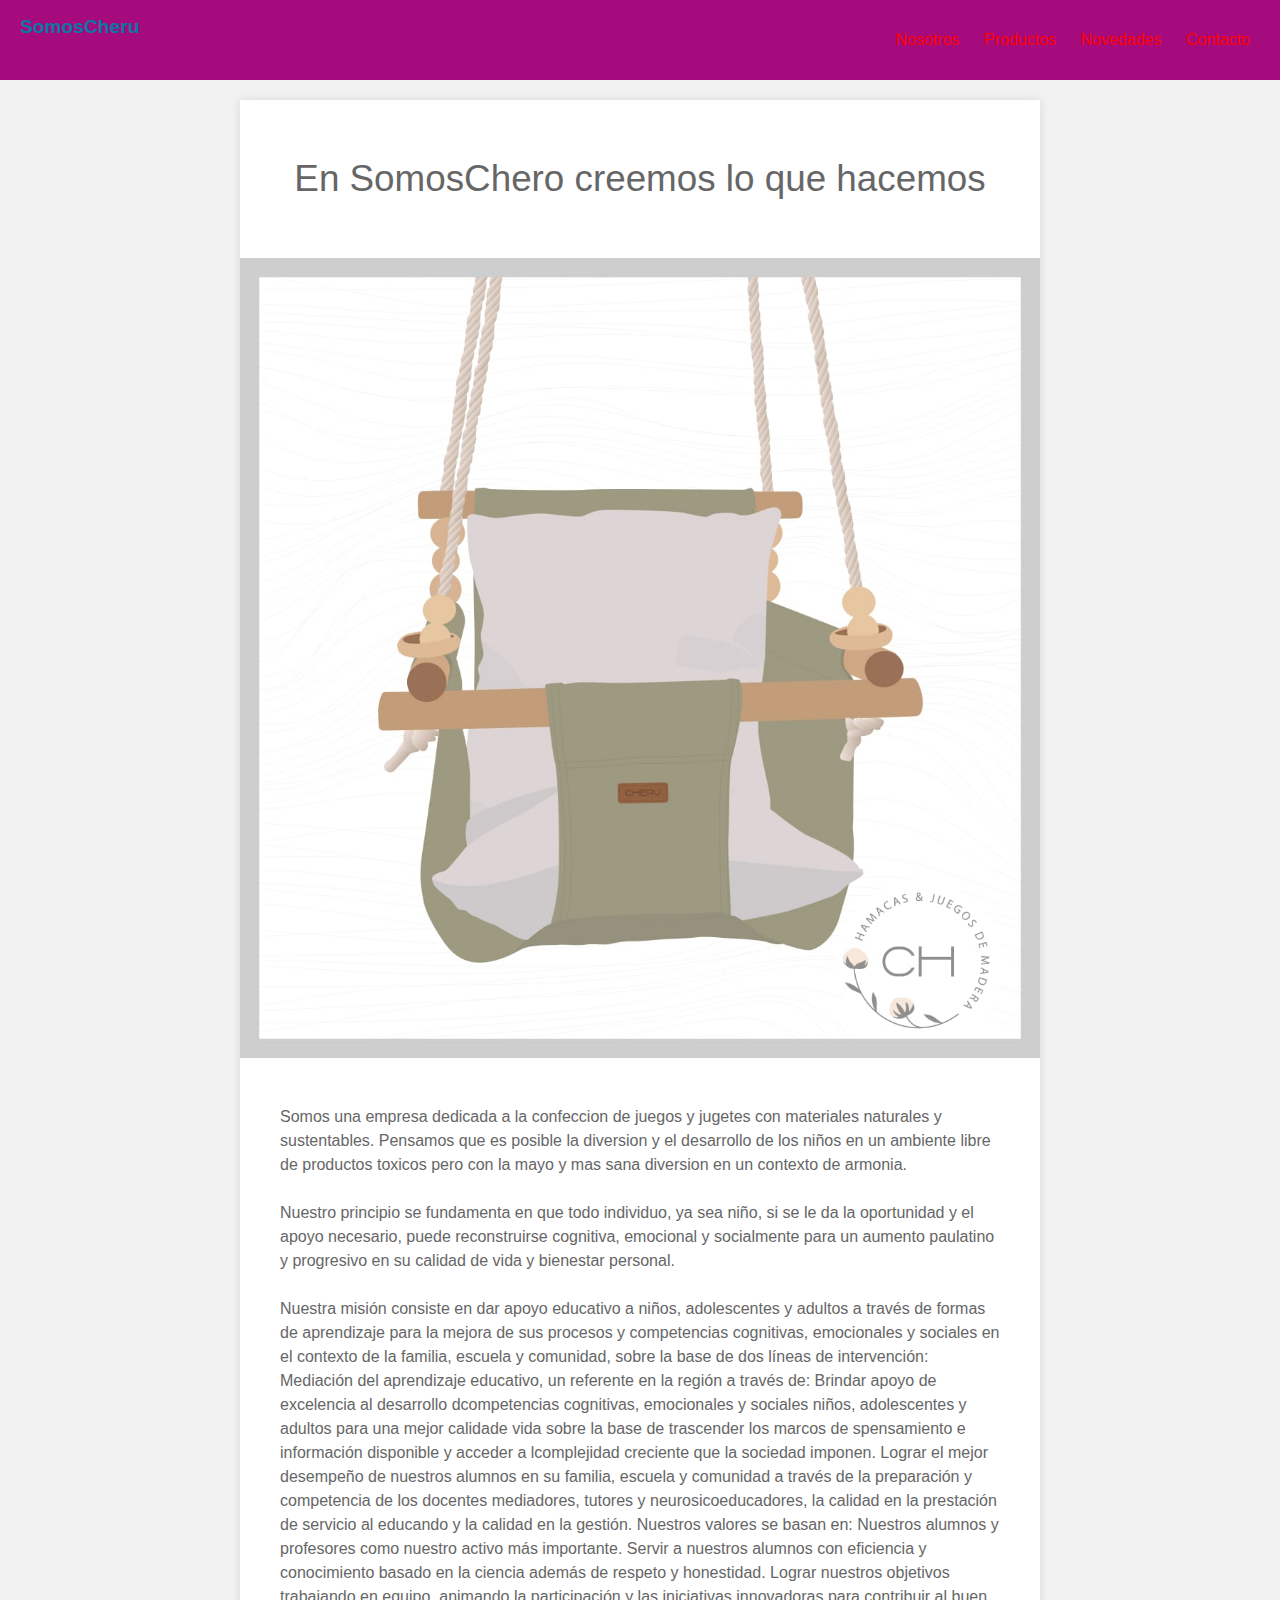
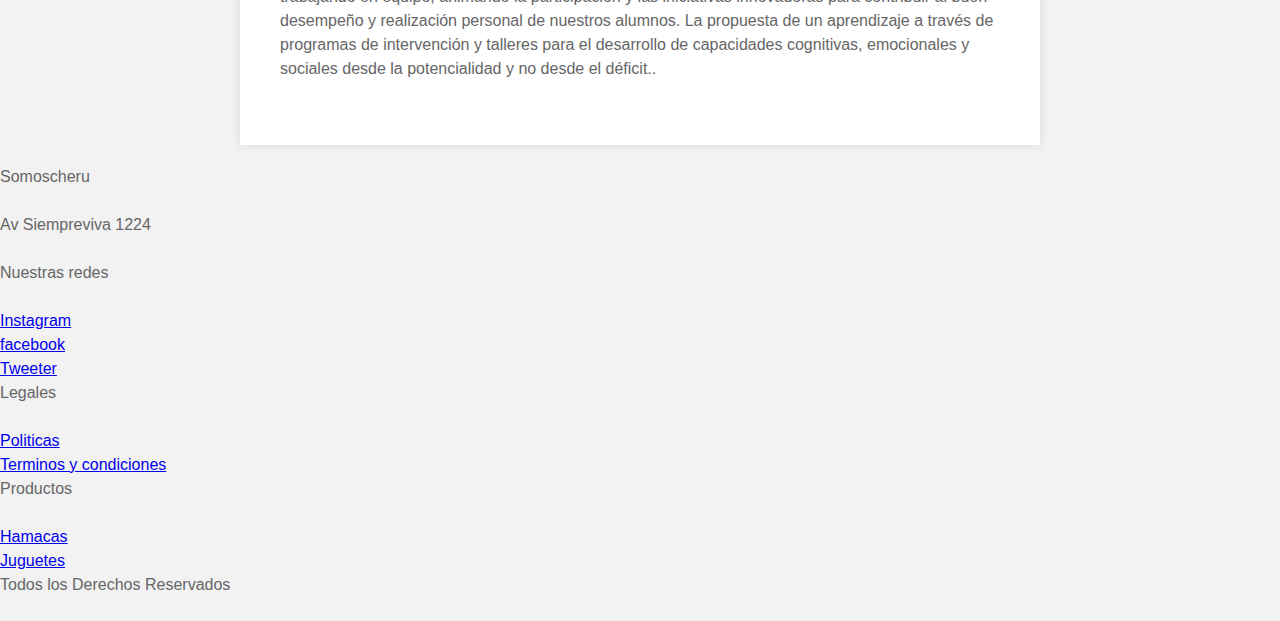
<file: index.html>
<!DOCTYPE html>
<html lang="en">
<head>
    <meta name="keywords" content="seo, hamaca, juguete, sustentable, niño, niña"/>
    <meta name="description" content="paguina dediada a la venta de hamacas infantiles y juguetes de madera">
    <meta charset="UTF-8">
    <meta http-equiv="X-UA-Compatible" content="IE=edge">
    <meta name="viewport" content="width=device-width, initial-scale=1.0">
    <link href="https://cdn.jsdelivr.net/npm/bootstrap@5.2.2/dist/css/bootstrap.min.css"     rel="stylesheet" 
          integrity="sha384-Zenh87qX5JnK2Jl0vWa8Ck2rdkQ2Bzep5IDxbcnCeuOxjzrPF/et3URy9Bv1WTRi" crossorigin="anonymous">
    <title>somoschereu</title>
    <!--link css-->
    <link rel="stylesheet" href="css/style.css">
</head>
<body>
    <header id="main-header">
        <a id="logo-header" href="#">
            <span class="site-name">SomosCheru</span>
        </a> 
        <nav>
            <ul>
                <li><a href="nosotros/nosotros.html">Nosotros</a></li>
                <li><a href="productos/productos.html">Productos</a></li>
                <li><a href="novedades/novedades.html">Novedades</a></li>
                <li><a href="contactos/contactos.html">Contacto</a></li>
            </ul>
        </nav>
        
    </header>

    
    <section id="main-content">
        <article>
            <header>
                <h1>En SomosChero creemos lo que hacemos </h1>
            </header>
            <img src="./img/fondo2.jpeg" alt="HAMACA" />
            <div class="content">
                <p>Somos una empresa dedicada a la confeccion de juegos y jugetes con materiales naturales y sustentables. Pensamos que es posible la diversion y el desarrollo de los niños en un ambiente libre de productos toxicos pero con la mayo y mas sana diversion en un contexto de armonia.      </p>
                <p>Nuestro principio se fundamenta en que todo individuo, ya sea niño,  si se le da la oportunidad y el apoyo necesario, puede reconstruirse cognitiva, emocional y socialmente para un aumento paulatino y progresivo en su calidad de vida y bienestar personal.</p>
                <p>Nuestra misión consiste en dar apoyo educativo a niños, adolescentes y adultos a través de formas de aprendizaje para la mejora de sus procesos y competencias cognitivas, emocionales y sociales en el contexto de la familia, escuela y comunidad, sobre la base de dos líneas de intervención:
                Mediación del aprendizaje educativo,  un referente en la región a través de:                    
                Brindar apoyo de excelencia al desarrollo dcompetencias cognitivas, emocionales y sociales niños, adolescentes y adultos para una mejor calidade vida sobre la base de trascender los marcos de spensamiento e información disponible y acceder a lcomplejidad creciente que la sociedad imponen.                    
                Lograr el mejor desempeño de nuestros alumnos en su familia, escuela y comunidad a través de la preparación y competencia de los docentes mediadores, tutores y neurosicoeducadores, la calidad en la prestación de servicio al educando y la calidad en la gestión.                    
                Nuestros valores se basan en:                    
                Nuestros alumnos y profesores como nuestro activo más importante.                    
                Servir a nuestros alumnos con eficiencia y conocimiento basado en la ciencia además de respeto y honestidad.                    
                Lograr nuestros objetivos trabajando en equipo, animando la participación y las iniciativas innovadoras para contribuir al buen desempeño y realización personal de nuestros alumnos.                    
                La propuesta de un aprendizaje a través de programas de intervención y talleres para el desarrollo de capacidades cognitivas, emocionales y sociales desde la potencialidad y no desde el déficit..</p>
            </div>
        </article>
        
    </section> 
    

 <footer>      
    <div class="container-fluid">
        <div class="row p-5 pb-2 bg-secondary text-white">
        <div class="col-xs-12 col-md-6 col-lg-3"> 
            <p class="h3">Somoscheru</p>
            <p class="text-secundary">Av Siempreviva 1224</p>
    </div>
    <div class="col-xs-12 col-md-6 col-lg-3"> 
             <p class="h5 mb-2">Nuestras redes</p>
             <div class="mb-1">
                <a class="text-white text-decoration-none" href="https:/www.instagram.com" target="_blank">Instagram</a>
               </div>
               <div class="mb-2">
                  <a class="text-white text-decoration-none" href="https://www.facebook.com/" target="_blank">facebook</a>
                 </div>
                 <div class="mb-2">
                  <a class="text-white text-decoration-none" href="https://twitter.com/" target="_blank">Tweeter</a>
                 </div>
                  
    </div>
    <div class="col-xs-12 col-md-6 col-lg-3"> 
            <p class="h5">Legales</p>
        <div class="mb-1">
            <a class="text-white text-decoration-none" href="#">Politicas</a>
        </div>
        <div class="mb-2">
            <a class="text-white text-decoration-none" href="#">Terminos y condiciones</a>
        </div>
    </div>
    <div class="col-xs-12 col-md-6 col-lg-3"> 
            <p class="h5">Productos</p>
        <div class="mb-1">
            <a class="text-white text-decoration-none" href="#">Hamacas</a>
        </div>
        <div class="mb-2">
            <a class="text-white text-decoration-none" href="#">Juguetes</a>
        </div>
    </div>  
    <div class="col-xs-12 pt-4">
            <p class="text-white text-center">Todos los Derechos Reservados</p>
        </div>
        </div>
    </div>             
       
    <script src="https://cdn.jsdelivr.net/npm/bootstrap@5.2.2/dist/js/bootstrap.bundle.min.js" 
            integrity="sha384-OERcA2EqjJCMA+/3y+gxIOqMEjwtxJY7qPCqsdltbNJuaOe923+mo//f6V8Qbsw3" 
            crossorigin="anonymous">
    </script>
          
 </footer>
</body>
</html>
</file>
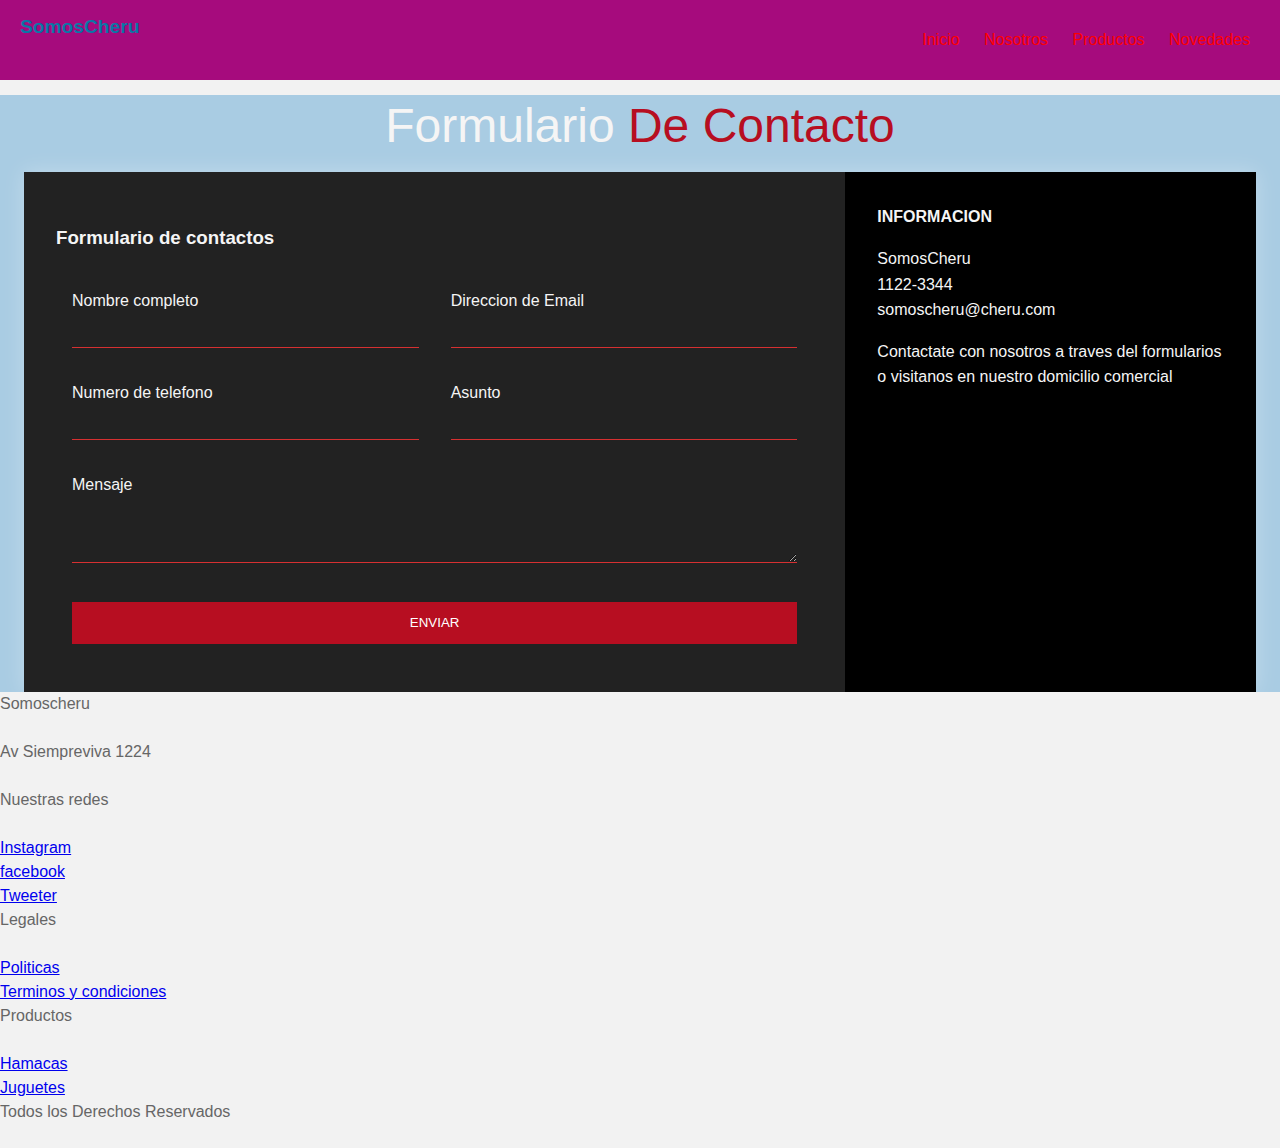
<file: contactos/contactos.html>
<!DOCTYPE html>
<html lang="en">
<head>
    <meta name="keywords" content="seo, hamaca, juguete, sustentable, niño, niña"/>
    <meta name="description" content="paguina dediada a la venta de hamacas infantiles y juguetes de madera">
    <meta charset="UTF-8">
    <meta http-equiv="X-UA-Compatible" content="IE=edge">
    <meta name="viewport" content="width=device-width, initial-scale=1.0">
    <link href="https://cdn.jsdelivr.net/npm/bootstrap@5.2.2/dist/css/bootstrap.min.css"     rel="stylesheet" 
          integrity="sha384-Zenh87qX5JnK2Jl0vWa8Ck2rdkQ2Bzep5IDxbcnCeuOxjzrPF/et3URy9Bv1WTRi" crossorigin="anonymous">
    <title>contantos</title>
        <!--css-->
        <link rel="stylesheet" href="../css/style.css">
</head>
 <body>
    <header id="main-header">
        <a id="logo-header" href="../index.html">
            <span class="site-name">SomosCheru</span>
        </a> 
        <!-- / #logo-header -->
        <nav>
            <ul>
                <li><a href="../index.html">Inicio</a></li>
                <li><a href="../nosotros/nosotros.html">Nosotros</a></li>
                <li><a href="../productos/productos.html">Productos</a></li>
                <li><a href="../novedades/novedades.html">Novedades</a></li>
                            </ul>
        </nav>
        <!-- hasta aqui bar-nav -->
    </header>
        <section class="section-contactos">
    <div class="contenido">

        <h1 class="logo-contactos">Formulario <span>De Contacto</span></h1>

        <div class="contact-wrapper animated bounceInUp">
            <div class="contact-form">
                <h3>Formulario de contactos</h3>
                <form action="">
                    <p>
                        <label>Nombre completo</label>
                        <input type="text" name="fullname">
                    </p>
                    <p>
                        <label>Direccion de Email</label>
                        <input type="email" name="email">
                    </p>
                    <p>
                        <label>Numero de telefono</label>
                        <input type="tel" name="phone">
                    </p>
                    <p>
                        <label>Asunto</label>
                        <input type="text" name="affair">
                    </p>
                    <p class="block">
                       <label>Mensaje</label> 
                        <textarea name="message" rows="3"></textarea>
                    </p>
                    <p class="block">
                        <button>
                            Enviar
                        </button>
                    </p>
                </form>
            </div>
            <div class="contact-info">
                <h4>INFORMACION</h4>
                <ul>
                    <li><i class="fas fa-map-marker-alt"></i> SomosCheru</li>
                    <li><i class="fas fa-phone"></i> 1122-3344</li>
                    <li><i class="fas fa-envelope-open-text"></i> somoscheru@cheru.com</li>
                </ul>
                <p>Contactate con nosotros a traves del formularios o visitanos en nuestro domicilio comercial</p>
            </div>
        </div>

    </div>

    </section>
    <footer>      
        <div class="container-fluid">
           <div class="row p-5 pb-2 bg-secondary text-white">
              <div class="col-xs-12 col-md-6 col-lg-3"> 
                  <p class="h3">Somoscheru</p>
                  <p class="text-secundary">Av Siempreviva 1224</p>
              </div>
              <div class="col-xs-12 col-md-6 col-lg-3"> 
                  <p class="h5 mb-2">Nuestras redes</p>
                   <div class="mb-1">
                    <a class="text-white text-decoration-none" href="https:/www.instagram.com" target="_blank">Instagram</a>
                   </div>
                   <div class="mb-2">
                      <a class="text-white text-decoration-none" href="https://www.facebook.com/" target="_blank">facebook</a>
                     </div>
                     <div class="mb-2">
                      <a class="text-white text-decoration-none" href="https://twitter.com/" target="_blank">Tweeter</a>
                     </div>
                    
              </div>
              <div class="col-xs-12 col-md-6 col-lg-3"> 
                  <p class="h5">Legales</p>
                  <div class="mb-1">
                   <a class="text-white text-decoration-none" href="#">Politicas</a>
                  </div>
                  <div class="mb-2">
                     <a class="text-white text-decoration-none" href="#">Terminos y condiciones</a>
                  </div>
              </div>
              <div class="col-xs-12 col-md-6 col-lg-3"> 
                  <p class="h5">Productos</p>
                  <div class="mb-1">
                      <a class="text-white text-decoration-none" href="../productos/productos.html">Hamacas</a>
                  </div>
                  <div class="mb-2">
                      <a class="text-white text-decoration-none" href="../productos/productos.html">Juguetes</a>
                  </div>
              </div>  
              <div class="col-xs-12 pt-4">
                  <p class="text-white text-center">Todos los Derechos Reservados</p>
              </div>
  
           </div>
  
        </div>             
         
      <script src="https://cdn.jsdelivr.net/npm/bootstrap@5.2.2/dist/js/bootstrap.bundle.min.js" 
              integrity="sha384-OERcA2EqjJCMA+/3y+gxIOqMEjwtxJY7qPCqsdltbNJuaOe923+mo//f6V8Qbsw3" 
              crossorigin="anonymous">
      </script>
            
   </footer>
    
</body>
</html>
</file>
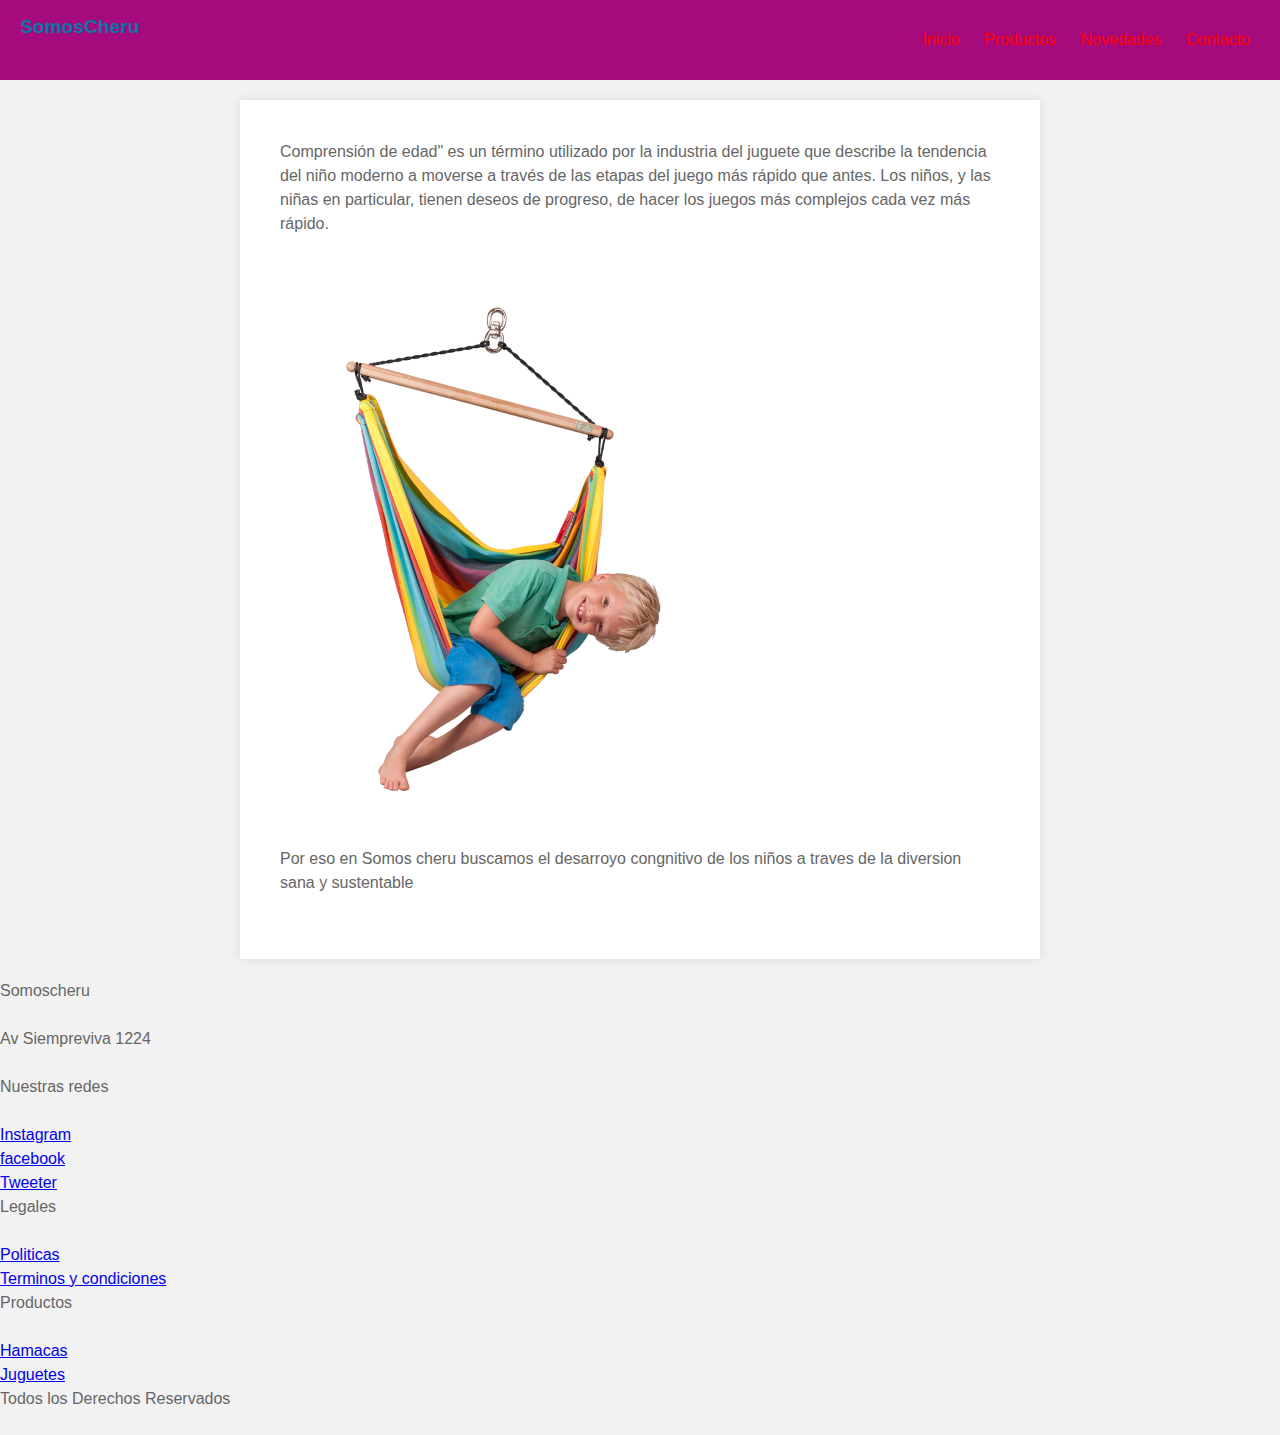
<file: nosotros/nosotros.html>
<!DOCTYPE html>
<html lang="en">
<head>
    <meta name="keywords" content="seo, hamaca, juguete, sustentable, niño, niña"/>
    <meta name="description" content="pagina dedicada a la venta de hamacas infantiles y juguetes de madera">
    <meta charset="UTF-8">
    <meta http-equiv="X-UA-Compatible" content="IE=edge">
    <meta name="viewport" content="width=device-width, initial-scale=1.0">
    <link href="https://cdn.jsdelivr.net/npm/bootstrap@5.2.2/dist/css/bootstrap.min.css"     rel="stylesheet" 
          integrity="sha384-Zenh87qX5JnK2Jl0vWa8Ck2rdkQ2Bzep5IDxbcnCeuOxjzrPF/et3URy9Bv1WTRi" crossorigin="anonymous">
    <title>nosotros</title>
    <!--link css-->
    <link rel="stylesheet" href="../css/style.css">
</head>
<body>
    <header id="main-header">
        <a id="logo-header" href="../index.html">
            <span class="site-name">SomosCheru</span>
        </a> 
        <nav>
            <ul>
                <li><a href="../index.html">Inicio</a></li>
                <li><a href="../productos/productos.html">Productos</a></li>
                <li><a href="../novedades/novedades.html">Novedades</a></li>
                <li><a href="../contactos/contactos.html">Contacto</a></li>
            </ul>
        </nav>
        
    </header>

    
    <section id="main-content">
        <article>
            <header>
                <p> Comprensión de edad" es un término utilizado por la industria del juguete que describe la tendencia del niño moderno a moverse a través de las etapas del juego más rápido que antes. Los niños, y las niñas en particular, tienen deseos de progreso, de hacer los juegos más complejos cada vez más rápido.</p>     
            </header>
            <img src="../img/niño en hamaca.png" alt="niño en hamaca riendo" />
            <div class="content">
                <p>Por eso en Somos cheru buscamos el desarroyo congnitivo de los niños a traves de la diversion sana y sustentable </p>
                
                
            </div>
        </article>
        
    </section>    
 <footer>      
    <div class="container-fluid">
        <div class="row p-5 pb-2 bg-secondary text-white">
        <div class="col-xs-12 col-md-6 col-lg-3"> 
            <p class="h3">Somoscheru</p>
            <p class="text-secundary">Av Siempreviva 1224</p>
    </div>
    <div class="col-xs-12 col-md-6 col-lg-3"> 
             <p class="h5 mb-2">Nuestras redes</p>
             <div class="mb-1">
                <a class="text-white text-decoration-none" href="https:/www.instagram.com" target="_blank">Instagram</a>
               </div>
               <div class="mb-2">
                  <a class="text-white text-decoration-none" href="https://www.facebook.com/" target="_blank">facebook</a>
                 </div>
                 <div class="mb-2">
                  <a class="text-white text-decoration-none" href="https://twitter.com/" target="_blank">Tweeter</a>
                 </div>
    </div>
    <div class="col-xs-12 col-md-6 col-lg-3"> 
            <p class="h5">Legales</p>
        <div class="mb-1">
            <a class="text-white text-decoration-none" href="#">Politicas</a>
        </div>
        <div class="mb-2">
            <a class="text-white text-decoration-none" href="#">Terminos y condiciones</a>
        </div>
    </div>
    <div class="col-xs-12 col-md-6 col-lg-3"> 
            <p class="h5">Productos</p>
        <div class="mb-1">
            <a class="text-white text-decoration-none" href="../productos/productos.html">Hamacas</a>
        </div>
        <div class="mb-2">
            <a class="text-white text-decoration-none" href="../productos/productos.html">Juguetes</a>
        </div>
    </div>  
    <div class="col-xs-12 pt-4">
            <p class="text-white text-center">Todos los Derechos Reservados</p>
        </div>
        </div>
    </div>       
    <script src="https://cdn.jsdelivr.net/npm/bootstrap@5.2.2/dist/js/bootstrap.bundle.min.js" 
            integrity="sha384-OERcA2EqjJCMA+/3y+gxIOqMEjwtxJY7qPCqsdltbNJuaOe923+mo//f6V8Qbsw3" 
            crossorigin="anonymous">
    </script>
          
 </footer>
</body>
</html>
</file>
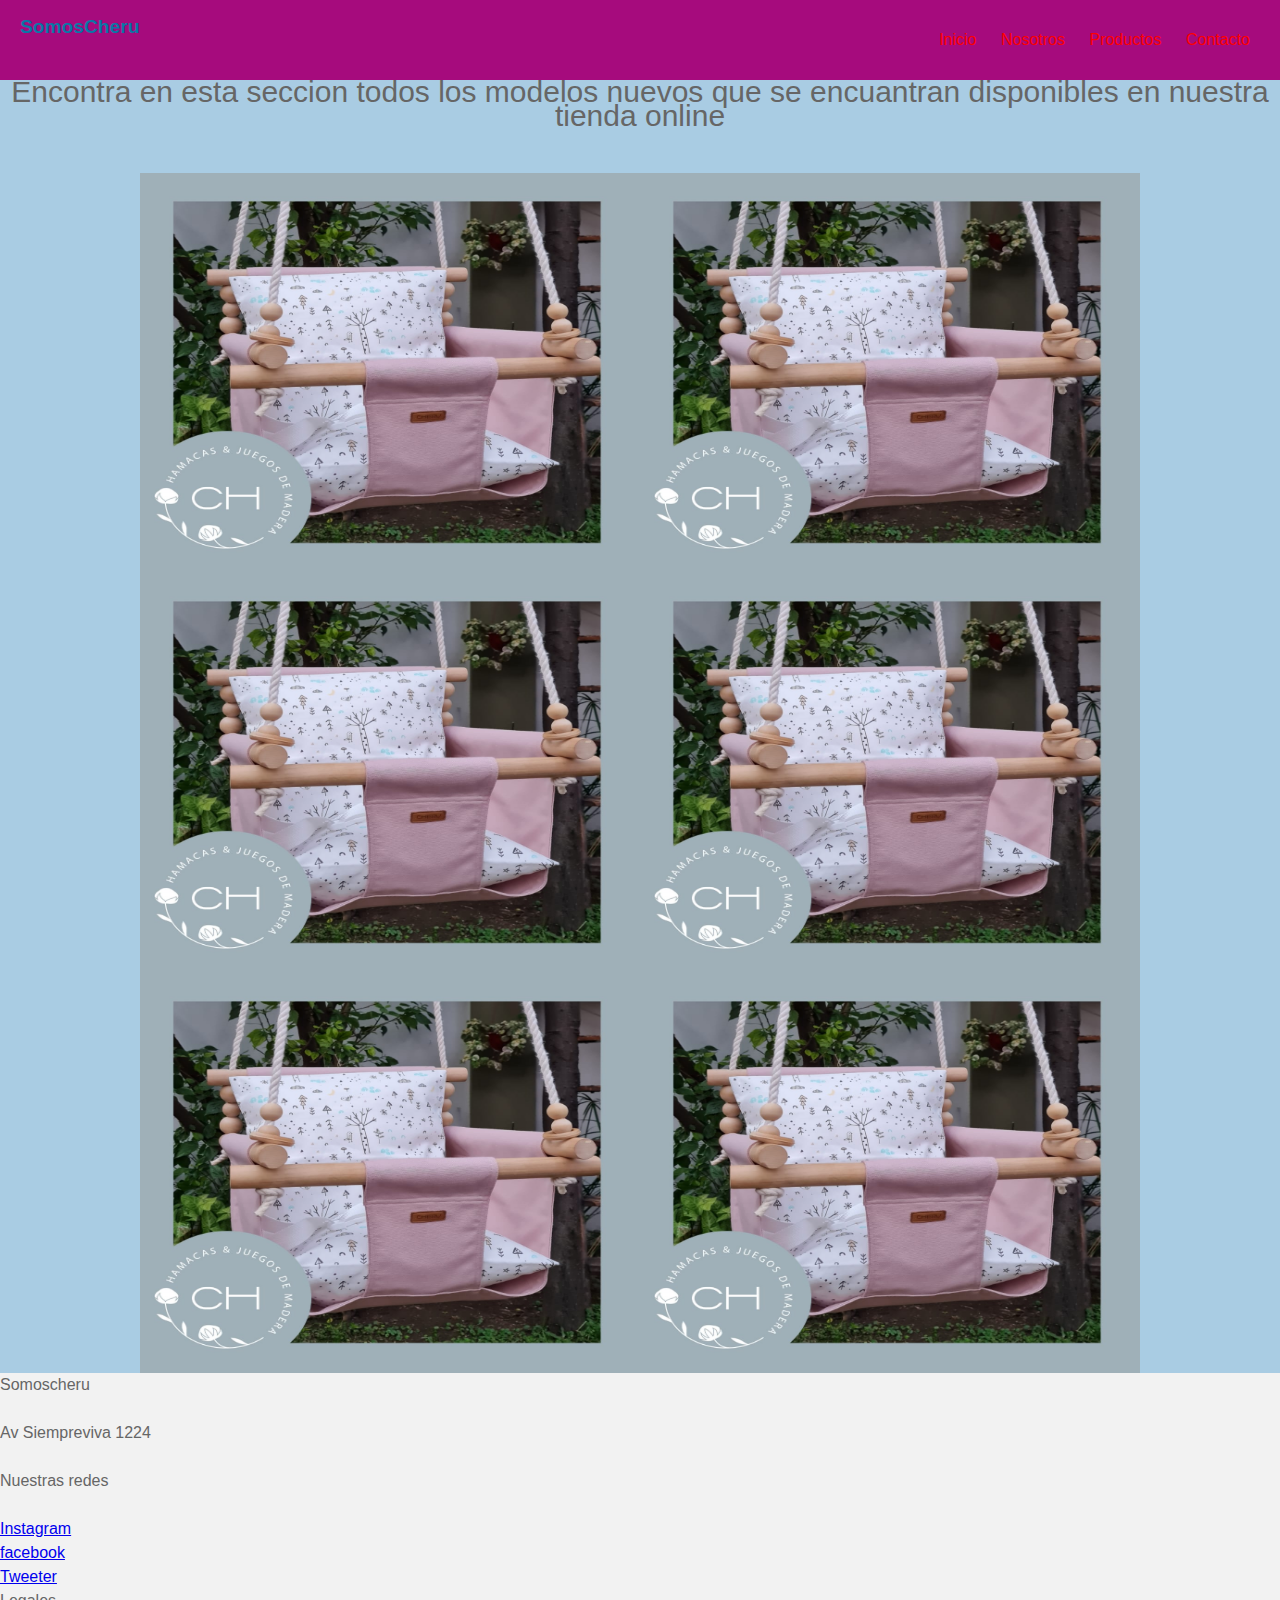
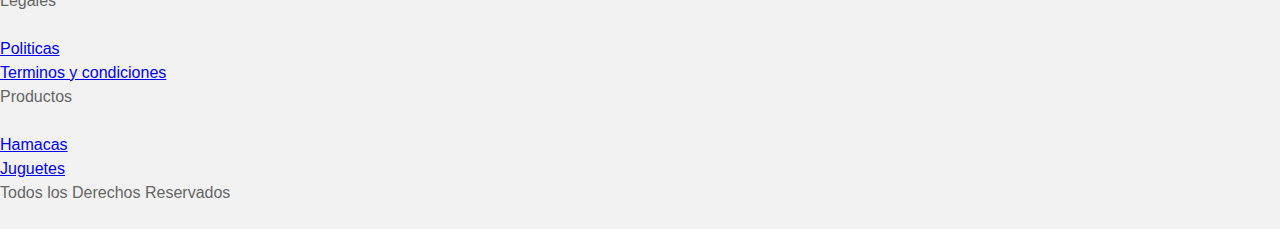
<file: novedades/novedades.html>
<!DOCTYPE html>
<html lang="en">
<head>
    <meta name="keywords" content="seo, hamaca, juguete, sustentable, niño, niña"/>
    <meta name="description" content="paguina dediada a la venta de hamacas infantiles y juguetes de madera">
    <meta charset="UTF-8">
    <meta http-equiv="X-UA-Compatible" content="IE=edge">
    <meta name="viewport" content="width=device-width, initial-scale=1.0">
    <!--link bootstrap-->
    <link href="https://cdn.jsdelivr.net/npm/bootstrap@5.2.2/dist/css/bootstrap.min.css"     rel="stylesheet" 
          integrity="sha384-Zenh87qX5JnK2Jl0vWa8Ck2rdkQ2Bzep5IDxbcnCeuOxjzrPF/et3URy9Bv1WTRi" crossorigin="anonymous">
    <title>NOVEDADES</title>
    <!-- link css-->
    <link rel="stylesheet" href="../css/style.css">
</head>
<body>
    <header id="main-header">
        <a id="logo-header" href="../index.html">
            <span class="site-name">SomosCheru</span>
        </a> 
        <!-- / #logo-header -->
        <nav>
            <ul>
                <li><a href="../index.html">Inicio</a></li>
                <li><a href="../nosotros/nosotros.html">Nosotros</a></li>
                <li><a href="../productos/productos.html">Productos</a></li>                
                <li><a href="../contactos/contactos.html">Contacto</a></li>
            </ul>
        </nav>
        <!-- / nav -->

    </header>  

    <main>
        <p class="novedades-main">Encontra en esta seccion todos los modelos nuevos que se encuantran disponibles en nuestra tienda online</p>
        <img src="../img/novedades.jpeg" alt="nuevo modelo de hamaca">
        <img src="../img/novedades.jpeg" alt="nuevo modelo de hamaca">
        <img src="../img/novedades.jpeg" alt="nuevo modelo de hamaca">
        <img src="../img/novedades.jpeg" alt="nuevo modelo de hamaca">
        <img src="../img/novedades.jpeg" alt="nuevo modelo de hamaca">
        <img src="../img/novedades.jpeg" alt="nuevo modelo de hamaca">
    </main>

    <footer>      
        <div class="container-fluid">
           <div class="row p-5 pb-2 bg-secondary text-white">
              <div class="col-xs-12 col-md-6 col-lg-3"> 
                  <p class="h3">Somoscheru</p>
                  <p class="text-secundary">Av Siempreviva 1224</p>
              </div>
              <div class="col-xs-12 col-md-6 col-lg-3"> 
                  <p class="h5 mb-2">Nuestras redes</p>
                  <div class="mb-1">
                    <a class="text-white text-decoration-none" href="https:/www.instagram.com" target="_blank">Instagram</a>
                   </div>
                   <div class="mb-2">
                      <a class="text-white text-decoration-none" href="https://www.facebook.com/" target="_blank">facebook</a>
                     </div>
                     <div class="mb-2">
                      <a class="text-white text-decoration-none" href="https://twitter.com/" target="_blank">Tweeter</a>
                     </div>                 
              </div>
              <div class="col-xs-12 col-md-6 col-lg-3"> 
                  <p class="h5">Legales</p>
                  <div class="mb-1">
                   <a class="text-white text-decoration-none" href="#">Politicas</a>
                  </div>
                  <div class="mb-2">
                     <a class="text-white text-decoration-none" href="#">Terminos y condiciones</a>
                  </div>
              </div>
              <div class="col-xs-12 col-md-6 col-lg-3"> 
                  <p class="h5">Productos</p>
                  <div class="mb-1">
                      <a class="text-white text-decoration-none" href="../productos/productos.html">Hamacas</a>
                  </div>
                  <div class="mb-2">
                      <a class="text-white text-decoration-none" href="../productos/productos.html">Juguetes</a>
                  </div>
              </div>  
              <div class="col-xs-12 pt-4">
                  <p class="text-white text-center">Todos los Derechos Reservados</p>
              </div>  
           </div>  
        </div>        
         
      <script src="https://cdn.jsdelivr.net/npm/bootstrap@5.2.2/dist/js/bootstrap.bundle.min.js" 
              integrity="sha384-OERcA2EqjJCMA+/3y+gxIOqMEjwtxJY7qPCqsdltbNJuaOe923+mo//f6V8Qbsw3" 
              crossorigin="anonymous">
      </script>
            
   </footer>
    
</body>
</html>
</file>
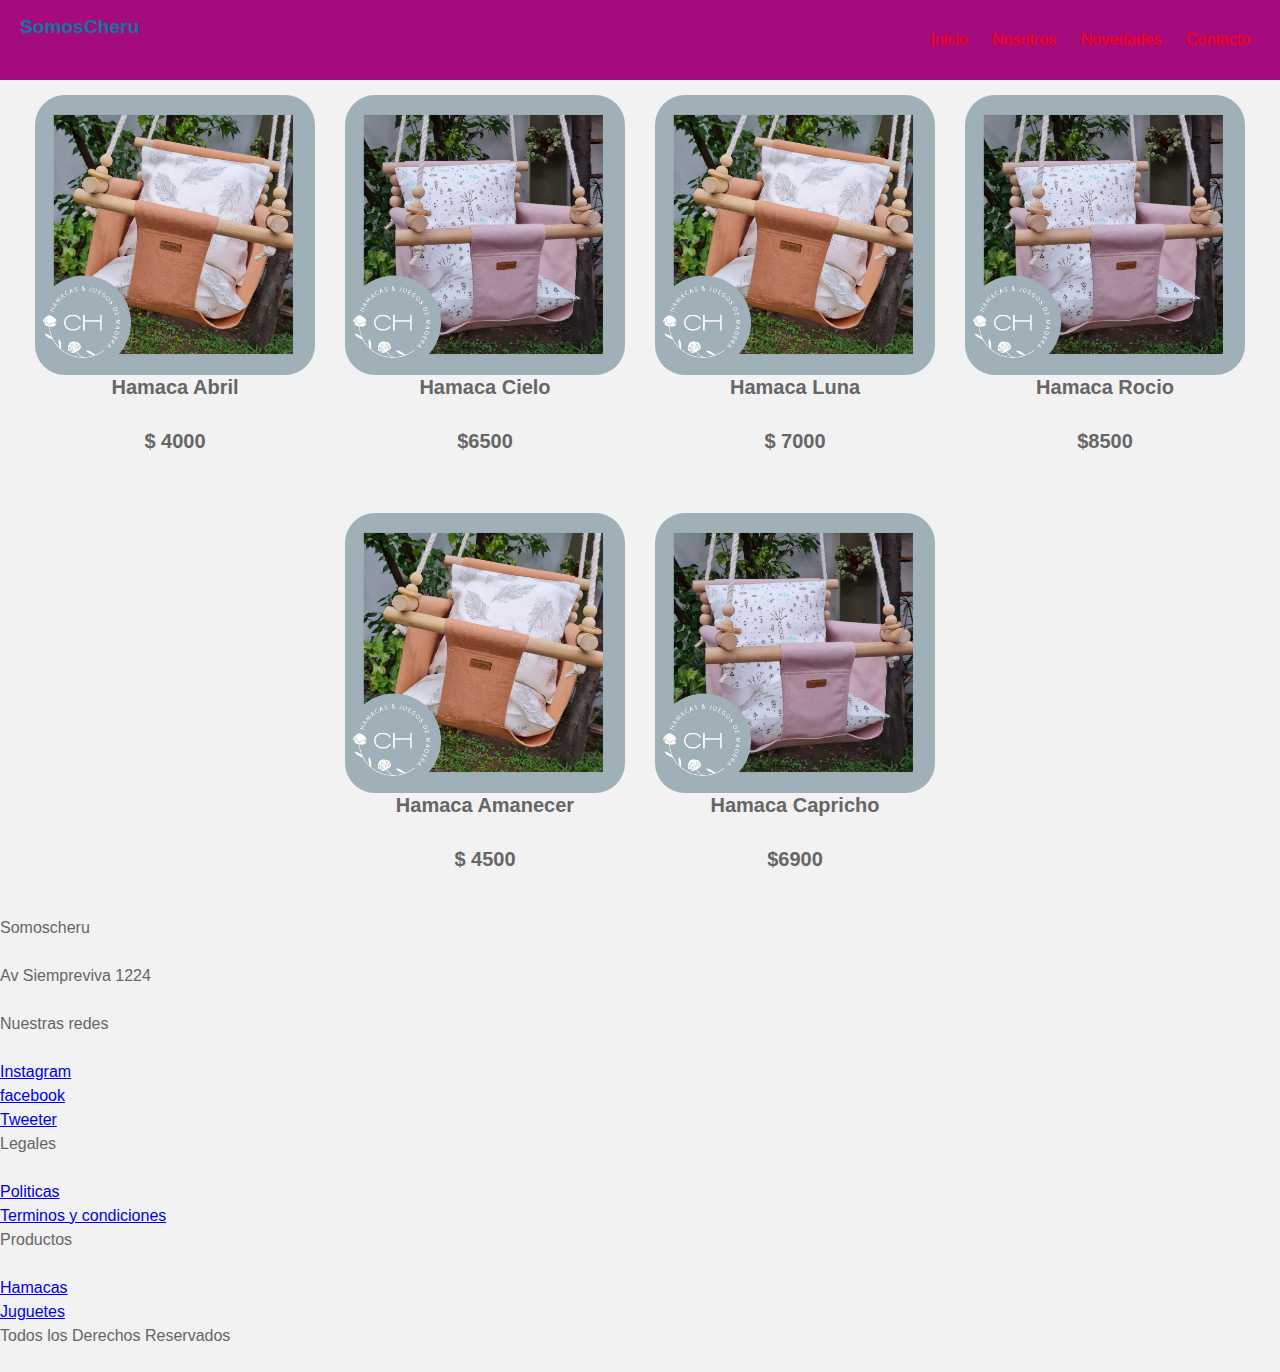
<file: productos/productos.html>
<!DOCTYPE html>
<html lang="en">
<head>
  <meta name="keywords" content="seo, hamaca, juguete, sustentable, niño, niña"/>
  <meta name="description" content="paguina dediada a la venta de hamacas infantiles y juguetes de madera">
    <meta charset="UTF-8">
    <meta http-equiv="X-UA-Compatible" content="IE=edge">
    <meta name="viewport" content="width=device-width, initial-scale=1.0">
    <link href="https://cdn.jsdelivr.net/npm/bootstrap@5.2.2/dist/css/bootstrap.min.css"     rel="stylesheet" 
          integrity="sha384-Zenh87qX5JnK2Jl0vWa8Ck2rdkQ2Bzep5IDxbcnCeuOxjzrPF/et3URy9Bv1WTRi" crossorigin="anonymous">
    <title>productos</title>
    <!--css-->
    <link rel="stylesheet" href="../css/style.css">      
</head>
<body>
  <header id="main-header">
    <a id="logo-header" href="../index.html">
        <span class="site-name">SomosCheru</span>
    </a> 
    <!-- / #logo-header -->
    <nav>
        <ul>
            <li><a href="../index.html">Inicio</a></li>
            <li><a href="../nosotros/nosotros.html">Nosotros</a></li>
            <li><a href="../novedades/novedades.html">Novedades</a></li>
            <li><a href="../contactos/contactos.html">Contacto</a></li>
        </ul>
    </nav>
    <!-- / nav -->

</header>
<div class="container-tienda">
  <div class="caja caja1"> <img src="../img/hamaca1.jpeg" alt="hamaca modelo abril"><p>Hamaca Abril</p><p>$ 4000</p></div>
  <div class="caja caja2"> <img src="../img/hamaca2.jpeg" alt="hamaca modelo cielo"><p>Hamaca Cielo</p><p>$6500</p></div>
  <div class="caja caja3"> <img src="../img/hamaca1.jpeg" alt="hamaca modelo luna"><p>Hamaca Luna</p><p>$ 7000</p></div>
  <div class="caja caja4"> <img src="../img/hamaca2.jpeg" alt="hamaca modelo rocio"><p>Hamaca Rocio</p><p>$8500</p></div>
  <div class="caja caja5"> <img src="../img/hamaca1.jpeg" alt="hamaca modelo amanecer"><p>Hamaca Amanecer</p><p>$ 4500</p></div>
  <div class="caja caja6"> <img src="../img/hamaca2.jpeg" alt="hamaca modelo capricho"><p>Hamaca Capricho</p><p>$6900</p></div>

</div>
    
    <footer>      
    <div class="container-fluid">
        <div class="row p-5 pb-2 bg-secondary text-white">
        <div class="col-xs-12 col-md-6 col-lg-3"> 
        <p class="h3">Somoscheru</p>
        <p class="text-secundary">Av Siempreviva 1224</p>
        </div>
        <div class="col-xs-12 col-md-6 col-lg-3"> 
        <p class="h5 mb-2">Nuestras redes</p>
        <div class="mb-1">
            <a class="text-white text-decoration-none" href="https:/www.instagram.com" target="_blank">Instagram</a>
           </div>
           <div class="mb-2">
              <a class="text-white text-decoration-none" href="https://www.facebook.com/" target="_blank">facebook</a>
             </div>
             <div class="mb-2">
              <a class="text-white text-decoration-none" href="https://twitter.com/" target="_blank">Tweeter</a>
             </div>                                    
        </div>
        <div class="col-xs-12 col-md-6 col-lg-3"> 
        <p class="h5">Legales</p>
        <div class="mb-1">
        <a class="text-white text-decoration-none" href="#">Politicas</a>
        </div>
        <div class="mb-2">
        <a class="text-white text-decoration-none" href="#">Terminos y condiciones</a>
        </div>
        </div>
        <div class="col-xs-12 col-md-6 col-lg-3"> 
        <p class="h5">Productos</p>
        <div class="mb-1">
        <a class="text-white text-decoration-none" href="#">Hamacas</a>
        </div>
        <div class="mb-2">
        <a class="text-white text-decoration-none" href="#">Juguetes</a>
        </div>
        </div>  
        <div class="col-xs-12 pt-4">
        <p class="text-white text-center">Todos los Derechos Reservados</p>
        </div>
        </div>
      </div>             
    <script src="https://cdn.jsdelivr.net/npm/bootstrap@5.2.2/dist/js/bootstrap.bundle.min.js" 
            integrity="sha384-OERcA2EqjJCMA+/3y+gxIOqMEjwtxJY7qPCqsdltbNJuaOe923+mo//f6V8Qbsw3" 
            crossorigin="anonymous">
    </script>     
   </footer>    
</body>
</html>
</file>
<file: css/style.css>
@charset "UTF-8";
* {
  margin: o;
  padding: 0;
  box-sizing: border-box; }

/*estilo a la cabecera:*/
#main-header {
  background: #a60b7d;
  color: #2a1781;
  height: 80px; }

#main-header a {
  color: red; }

/*Logo*/
#logo-header {
  float: left;
  padding: 15px 0 0 20px;
  text-decoration: none; }

#logo-header:hover {
  color: #0b76a6; }

#logo-header .site-name {
  display: block;
  font-weight: 700;
  font-size: 1.2em; }

/*Navegación */
nav {
  float: right;
  background-color: #a60b7d; }

nav ul {
  margin: 0;
  padding: 0;
  list-style: none;
  padding-right: 20px; }

nav ul li {
  display: inline-block;
  line-height: 80px; }

nav ul li a {
  display: block;
  padding: 0 10px;
  text-decoration: none; }

nav ul li a:hover {
  background: #0b76a6; }

/* formulario de contactos*/
.section-contactos {
  background: #a9cce3;
  color: whitesmoke;
  line-height: 1.6;
  font-family: 'Quicksand', sans-serif;
  padding: 0 1.5em; }

.container {
  max-width: 1170px;
  margin-left: auto;
  margin-right: auto;
  padding: 1.5em; }

ul {
  list-style: none;
  padding: 0; }

.logo-contactos {
  text-align: center;
  font-size: 3em; }

.logo-contactos span {
  color: #B70E21; }

.contact-wrapper {
  box-shadow: 0 0 20px 0 rgba(255, 255, 255, 0.3); }

.contact-wrapper > * {
  padding: 1em; }

.contact-form {
  background: #222222; }

.contact-form form {
  display: grid;
  grid-template-columns: 1fr 1fr; }

.contact-form form label {
  display: block; }

.contact-form form p {
  margin: 0;
  padding: 1em; }

.contact-form form .block {
  grid-column: 1 / 3; }

.contact-form form button,
.contact-form form input,
.contact-form form textarea {
  width: 100%;
  padding: .7em;
  border: none;
  background: none;
  outline: 0;
  color: #fff;
  border-bottom: 1px solid #d63031; }

.contact-form form button {
  background: #B70E21;
  border: 0;
  text-transform: uppercase;
  padding: 1em; }

.contact-form form button:hover,
.contact-form form button:focus {
  background: #d63031;
  color: #fff;
  transition: background-color 1s ease-out;
  outline: 0; }

/* CONTACT INFO */
.contact-info {
  background: #000; }

.contact-info h4, .contact-info ul, .contact-info p {
  text-align: center;
  margin: 0 0 1rem 0; }

/* mq contacto */
@media (min-width: 700px) {
  .body-contactos {
    padding: 0 4em; }
  .contact-wrapper {
    display: grid;
    grid-template-columns: 2fr 1fr; }
  .contact-wrapper > * {
    padding: 2em; }
  .contact-info h4,
  .contact-info ul,
  .contact-info p {
    text-align: left; } }

/* main de index*/
body {
  margin: 0;
  padding: 0;
  font-family: Helvetica, Arial, sans-serif;
  color: #666;
  background: #f2f2f2;
  font-size: 1em;
  line-height: 1.5em; }

h1 {
  font-size: 2.3em;
  line-height: 1.3em;
  margin: 15px 0;
  text-align: center;
  font-weight: 300; }

p {
  margin: 0 0 1.5em 0; }

img {
  max-width: 100%;
  height: auto; }

#main-content {
  background: white;
  width: 90%;
  max-width: 800px;
  margin: 20px auto;
  box-shadow: 0 0 10px rgba(0, 0, 0, 0.1); }

#main-content header,
#main-content .content {
  padding: 40px; }

.novedades {
  text-align: center; }

.novedades-main {
  font-size: 30px;
  text-align: center; }

main img {
  width: 500px;
  height: 400px; }

main {
  background-color: #a9cce3;
  display: flex;
  align-items: center;
  flex-wrap: wrap;
  justify-content: center; }

main div {
  background-color: #a9cce3;
  display: flex;
  align-items: center;
  flex-wrap: wrap;
  justify-content: center;
  padding: 20px; }

div img {
  width: 600px;
  height: 600px;
  display: block;
  margin: auto; }

.container-tienda {
  width: 100%;
  display: flex;
  flex-wrap: wrap;
  justify-content: center; }

.caja img {
  width: 280px;
  height: 280px;
  border-radius: 30px; }

.caja {
  margin: 15px; }

.caja p {
  text-align: center;
  font-size: 20px;
  font-weight: bold; }
</file>
